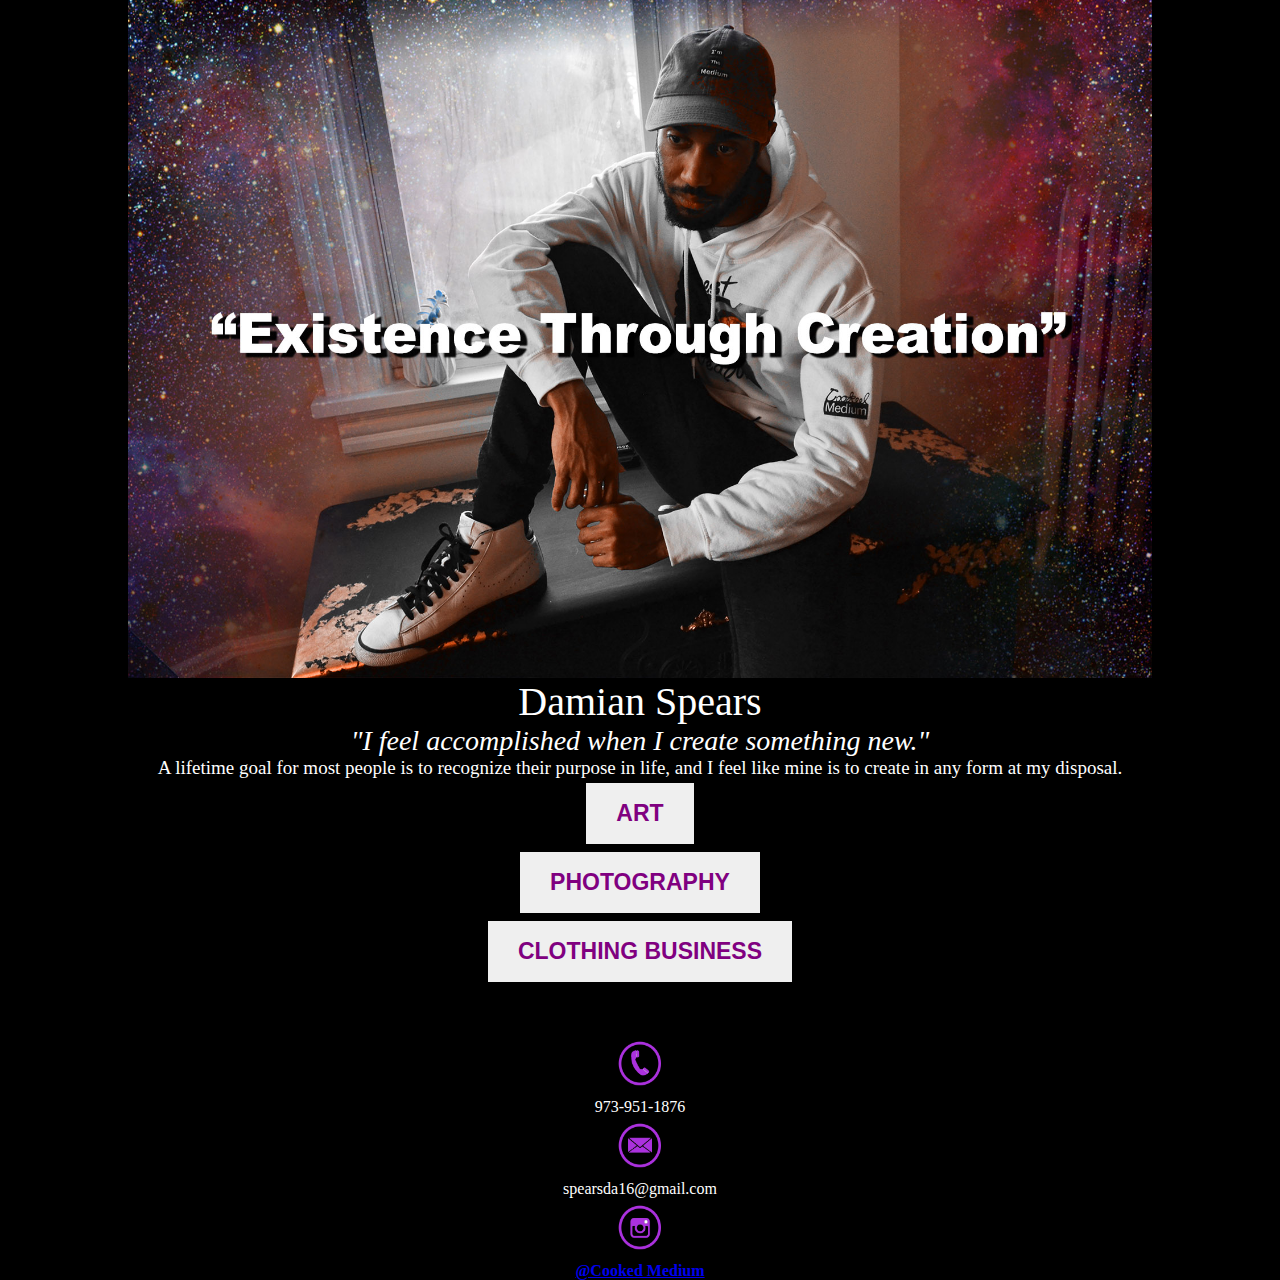
<file: index.html>
<!DOCTYPE html>
<html lang="en">
    <head>
        <link rel="stylesheet" href="style.css">
        <title>Creation of Mediums</title>

    </head>

    <body onload="thankYou()">
        
        <script src="script.js"> </script>
        <h1 id="intro">   </h1>

                <div class=centerpiece>

                    <img src= "PW_existence.jpg" alt="Damian Spears"/> 

                </div>
                
        
        
        
                <div class=info>

                    <p> Damian Spears</p>
                    
                    <p> "I feel accomplished when I create something new." </p>

                    <p> A lifetime goal for most people is to recognize their purpose in life, and I feel like mine is to create in any form at my disposal. </p>

                    

                </div> 


                <div class=linkout>

                    <div class=skills>
                                        <ul style="list-style-type:none;">
                                            <li><button class="button"><a href= "pages/art_page.html">Art</a></li></button>

                                            <li><button class="button"><a href="pages/photography_page.html">Photography</a></button>

                                            <li><button class="button"><a href="https://cookedmedium.com/">Clothing Business</a></button>



                                        </ul>
                                    </div>
                    
                    
                    
                </div>


                <div class=contact>

                    <div class=insert> 
                        <img src= "images/Phone-icon.png">
                        <p>973-951-1876</p>
                    </div>
                    
                    <div class=insert>
                        <img src= "images/email-icon.png">
                        <p>spearsda16@gmail.com</p>
                    </div>
                    
                    <div class=insert>
                        
                        <img src= "images/insta-icon.png">
                        
                    
                    </div>


                </div>

                <div class=insta>

                    <a href= "https://instagram.com/cookedmedium">@Cooked Medium</a>


                </div>


              
        




    </body>
</html>
</file>
<file: style.css>
body {
    background: black;
    width: 100vw;
    height: 100vh;
    
    
}

.centerpiece img{
    display: block; 
    max-width: 1150px;
    width: 80vw;

    margin-left: auto;
    margin-right: auto;

    padding-left: 10px;
    padding-right: 10px;
}


.info p {

    color: white;
    font-style:bold;
    text-align: center;
    font-size: 40px;
}



.info p:nth-child(2){
    color:white;
    font-style: italic;
    text-align: center;
    font-size: 28px;
    
}


.info p:nth-child(3) {
    color: white;
    font-size: 19px;
    text-align: center;
}


.linkout{
    height: 20%;
    max-width: 900px;
    width: 70vw;

    margin-left: auto;
    margin-right: auto;

    padding-left: 30px;
    padding-right: 30px;
}

.skills{
    text-align:center;
    margin-left: auto;
    margin-right: auto;

    padding-left: 10px;
    padding-right: 10px;

}


.skills a {
    text-decoration: none;
    text-transform: uppercase;
    font-size: 23px;
    font-weight: bold;
    color: purple;

}


.contact, .insta {
    margin-left: auto;
    margin-right: auto;
    text-align: center;
    /*visibility: hidden;*/
    
}

.contact {

    padding-top: 75px;

}

.insert img {
    width: 60px;
    height: 60px;
}

.insert p {
    color: white;
}

.insta {
    text-decoration: none;
    font-weight: bold;
    color: orange;
}






.button {
    color: white;
    border: none;
    padding: 17px 30px;
    text-decoration: none;
    font-size: 18px;
    margin: 4px 2px;
    cursor: pointer;
    text-align: center;
    display: inline-block;
  }



/* ----------------------photography_page---------------------*/

#photop{
    background: black;
}

#phototitle {
    text-align: center;
    font-size: 50px;
    font-weight: bold;
    color:white;

} 

.container {
    width: 60%;
    margin: 2rem auto; 
  }

.gallery {
    display: grid;
    grid-template-columns: repeat(8, 1fr);
    grid-template-rows: repeat(8, 5vw);
    grid-gap: 15px;
}


.gallery__item img{
    width:100%; 
    height:100%;
    object-fit: cover;
    display: block;
}

*,
*::after,
*::before {
  margin: 0;
  padding: 0;
  box-sizing: inherit; 
}

.gallery__item--1 {
    grid-column-start: 1;
    grid-column-end: 6;
    grid-row-start: 1;
    grid-row-end: 6;
}

.gallery__item--2 {
    grid-column-start: 6;
    grid-column-end: 9;
    grid-row-start: -9;
    grid-row-end: -7;
}

.gallery__item--3 {
    grid-column-start: 6;
    grid-column-end: 9;
    grid-row-start: -7;
    grid-row-end: -4;
}


.gallery__item--4 {
    grid-column-start: -9;
    grid-column-end: -6;
    grid-row-start: 6;
    grid-row-end: 9;
}

.gallery__item--5 {
    grid-column-start: -6;
    grid-column-end: -3;
    grid-row-start: 6;
    grid-row-end: 9;
}

.gallery__item--6 {
    grid-column-start: -3;
    grid-column-end: -1;
    grid-row-start: 6;
    grid-row-end: 9;
}





/* ----------------------art_page---------------------*/



#artp{
    background: black;
}

#arttitle{
    text-align: center;
    font-size: 50px;
    font-weight: bold;
    color:white;
}
</file>
